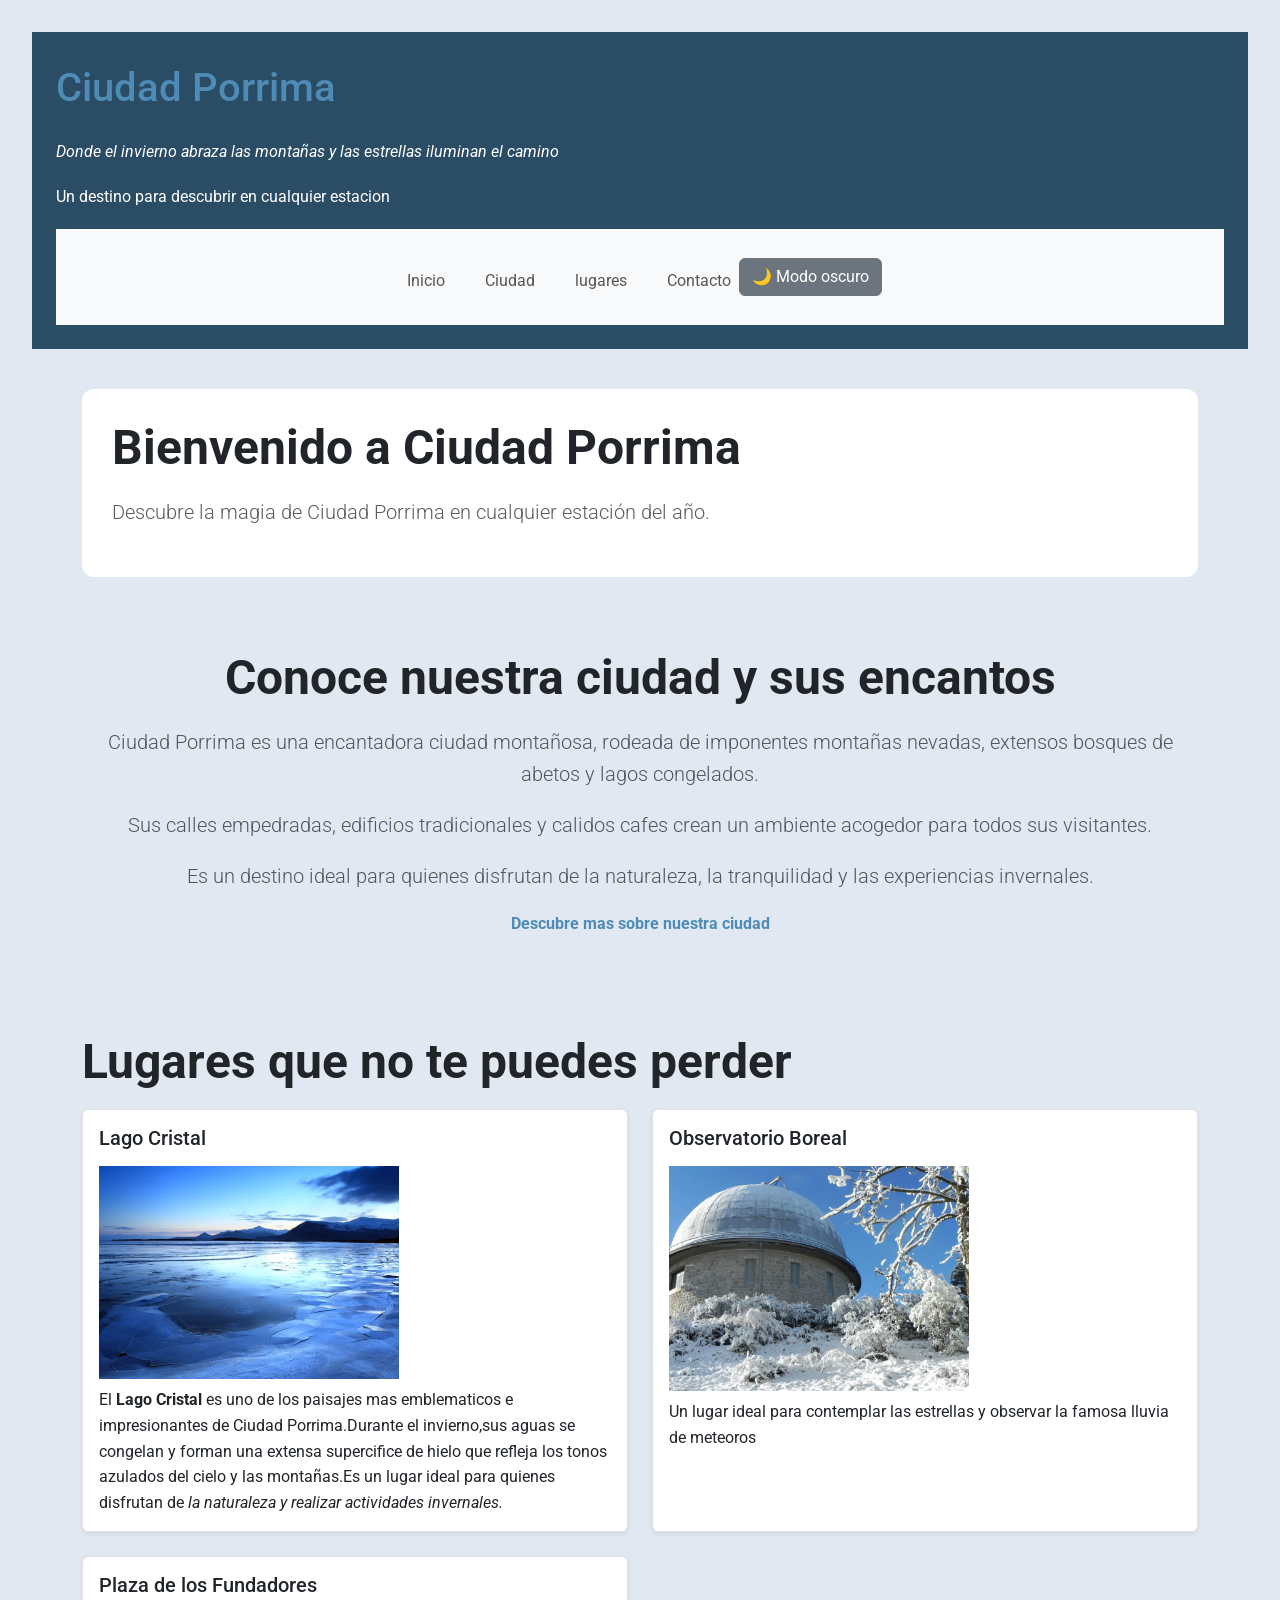
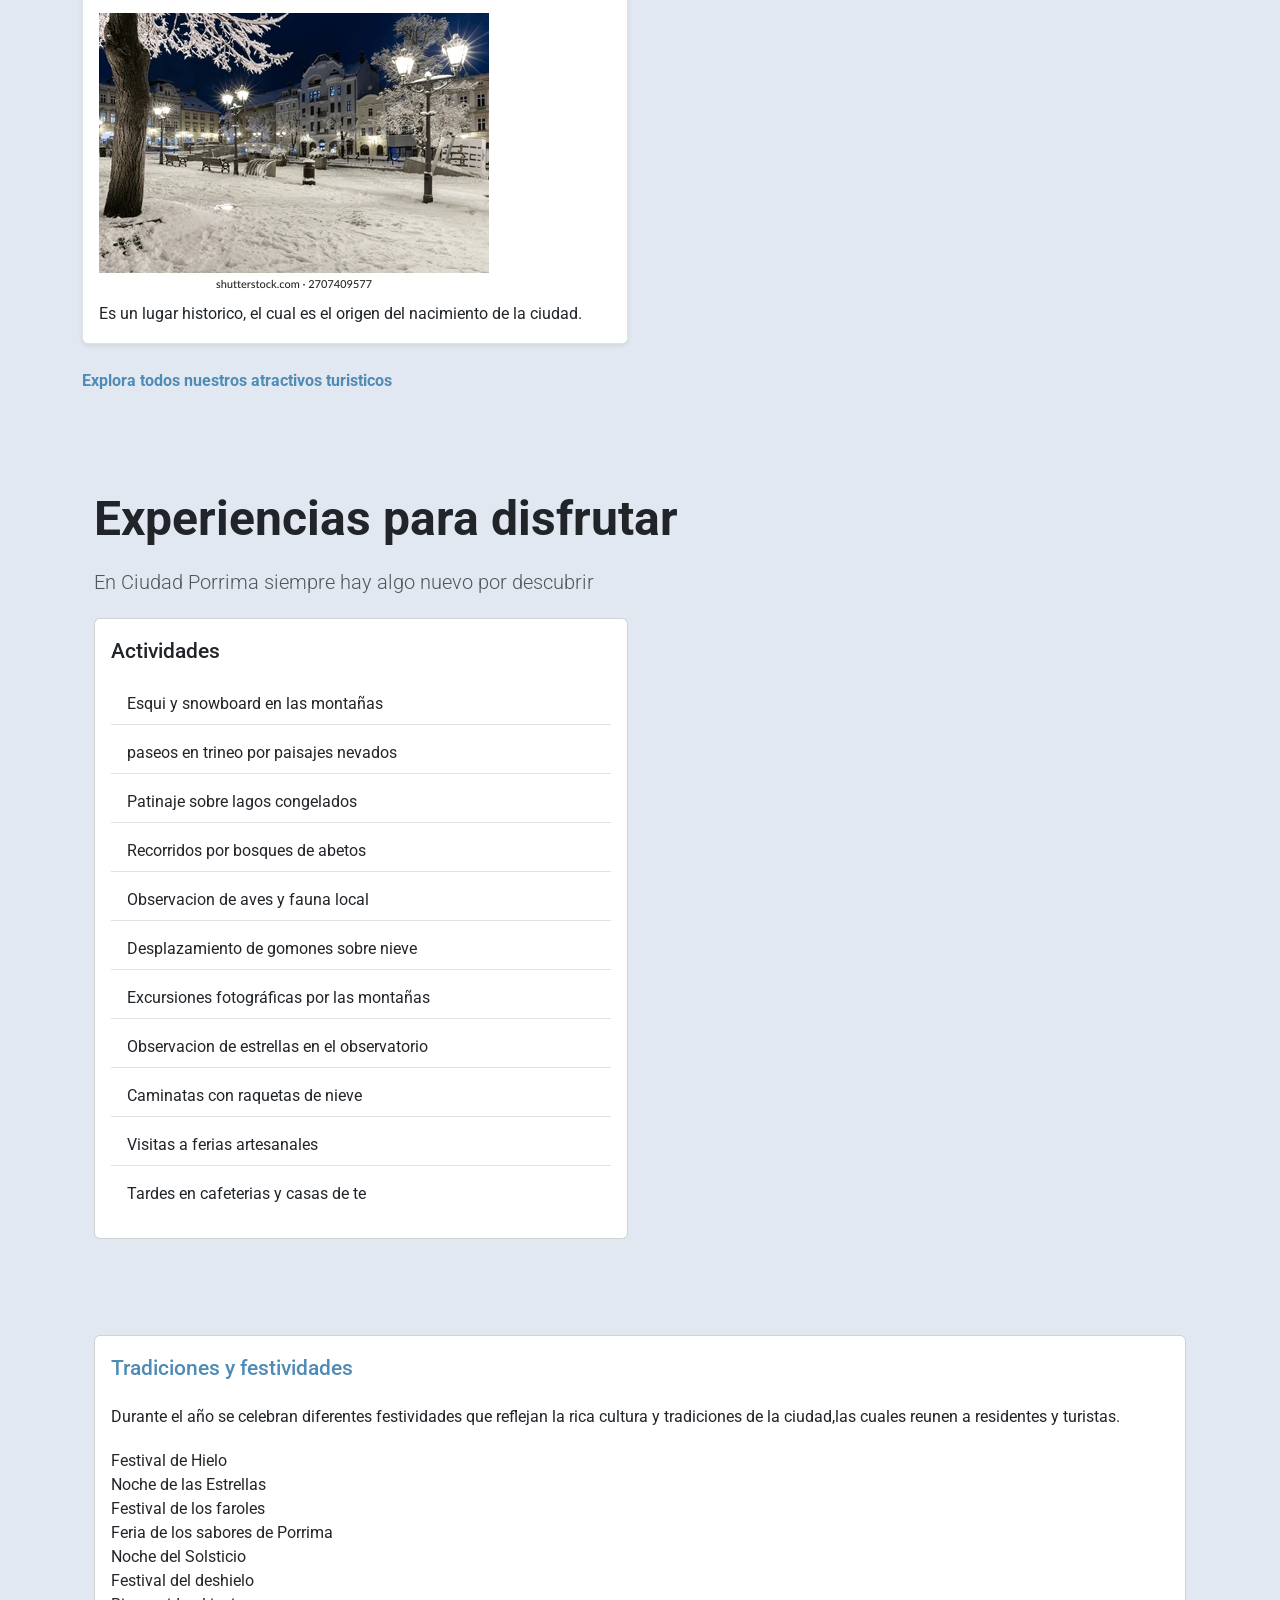
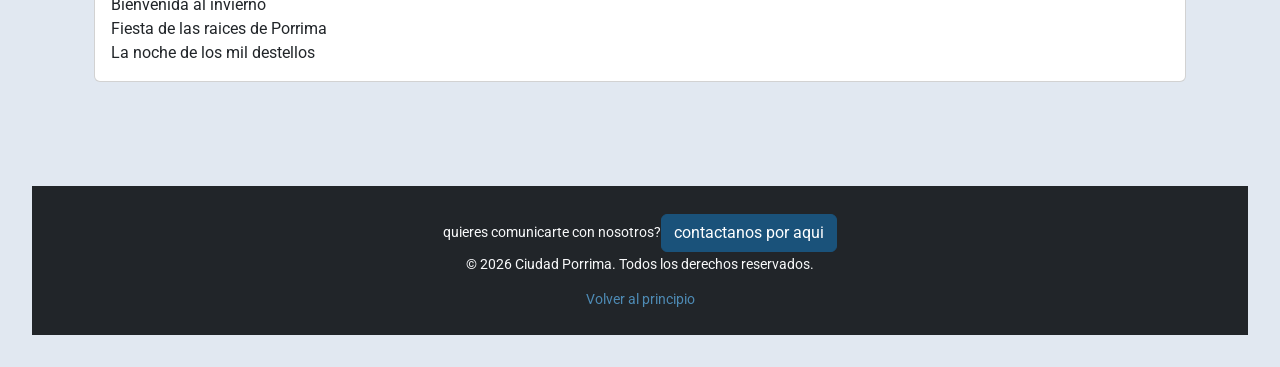
<file: index.html>
<!DOCTYPE html>
<html lang="es">
<head>
    <meta charset="UTF-8">
    <meta name="viewport" content="width=device-width, initial-scale=1.0">
    <title>Ciudad Porrima</title>

    <!--GOOGLE FONTS-->
<link rel="preconnect" href="https://fonts.googleapis.com">
<link rel="preconnect" href="https://fonts.gstatic.com" crossorigin>
<link href="https://fonts.googleapis.com/css2?family=Roboto:ital,wght@0,100..900;1,100..900&display=swap" rel="stylesheet">

<!-- Bootstrap CSS — antes del CSS propio -->
<link href="https://cdn.jsdelivr.net/npm/bootstrap@5.3.3/dist/css/bootstrap.min.css"
 rel="stylesheet">

<!--CSS PROPIO DEL SITIO-->
<link rel=stylesheet href=style.css>
</head>
<body>
<header id="inicio">
    <!--ENCABEZADO DEL SITIO-->
    <h1>Ciudad Porrima</h1>
    <p class="eslogan">
    <em>Donde el invierno abraza las montañas y las estrellas iluminan el camino</em></p>

    <p class="descripcion">Un destino para descubrir en cualquier estacion</p>

    <!--NAVEGACION(NAVBAR)-->
<nav class="navbar navbar-expand-lg navbar-personalizada">
    <div class="container">

        <!--BOTON HAMBURGUESA-->
        <button class="navbar-toggler" type="button" data-bs-toggle="collapse" data-bs-target="#menuNavegacion"
        aria-controls="menuNavegacion" aria-expanded="false" aria-label="Abrir manu">
        <span class="navbar-toggler-icon"></span>
        </button>

         <!-- Enlaces del menú -->
      <div class="collapse navbar-collapse justify-content-center" id="menuNavegacion">
        <ul class="navbar-nav align-items-center gap-2 gap-lg-4">
          <li class="nav-item">
                <a class="nav-link"  href="index.html">Inicio</a>
          </li>
          <li class="nav-item">
             <a class="nav-link" href="ciudad.html">Ciudad</a>
          </li>
            <li class="nav-item">
             <a class="nav-link" href="lugares.html">lugares</a>
            </li>
            <li class="nav-item">
                <a class="nav-link" href="contacto.html">Contacto</a>
            </li>
        </ul>
        <button id="btn-modo" class="btn btn-secondary">
            🌙 Modo oscuro
        </button>
      </div>
    </div>
</nav>
</header>

<!-- CONTENIDO PRINCIPAL -->
<main class="container">
    <!-- SECCION DE BIENVENIDA -->
<section id="inicio">
<h2 class="display-5 fw-bold text-dark">Bienvenido a Ciudad Porrima</h2>
<p class="lead text-muted">Descubre la magia de Ciudad Porrima en cualquier estación del año.</p>
</section>
<!--SECCION SOBRE LA CIUDAD-->
<section class="text-center my-5" >
    <h2 class="display-5 fw-bold text-dark">Conoce nuestra ciudad y sus encantos</h2>
<p class="lead text-muted"> Ciudad Porrima es una encantadora ciudad montañosa, rodeada de imponentes montañas nevadas, extensos bosques de abetos y lagos congelados. </p>
    
<p class="lead text-muted">Sus calles empedradas, edificios tradicionales y calidos cafes crean un ambiente acogedor para todos sus visitantes. </p>

<p class="lead text-muted">Es un destino ideal para quienes disfrutan de la naturaleza, la tranquilidad y las experiencias invernales. </p>

<a href="ciudad.html" class="enlace-ciudad" class="btn-btn-primary">Descubre mas sobre nuestra ciudad </a>
</section>
<!--SECCION SOBRE LUGARES TURISTICOS-->
<section id="Lugares" class="mb-5">
<h2 class="display-5 fw-bold text-dark">Lugares que no te puedes perder</h2>

<div class="row g-4">
    <!--TARJETA 1:LAGO CRISTAL-->
    <div class="col-12 col-md-6">
    <article class="card h-100 bg-white border border-1 border-secondary-subtitle round-3 shadow-sm">
            <div class="card-body">
             <h3 class="card-title h5">Lago Cristal</h3>
             <img src="img/lago.jpg" class="img-fluid round my-2 imagen-target" alt="Lago congelado" width="300">
             <p class="card-text">El <strong> Lago Cristal </strong> es uno de los paisajes mas emblematicos e impresionantes de Ciudad Porrima.Durante el invierno,sus aguas se congelan y forman una extensa supercifice de hielo que refleja los tonos azulados del cielo y las montañas.Es un lugar ideal para quienes disfrutan de <em>la naturaleza y realizar actividades invernales.</em> </p> 
            </div>
      </article>
    </div>
<!--OBSERVATORIO BOREAL-->
<div class="col-12 col-md-6">
<article class="card h-100 bg-white border border-1 border-secondary-subtitle round-3 shadow-sm">
   <div class="card-body">
    <h3 class="card-title h5">Observatorio Boreal</h3>
    <img src="img/observatorio.jpg" class="img-fluid round my-2 imagen-target" alt="Observatorio Boreal" width="300" >
    <p class="card-text">Un lugar ideal para contemplar las estrellas y observar la famosa lluvia de meteoros</p>
   </div>
</article>
</div>
<!--PLAZA DE LOS FUNDADORES-->
<div class="col-12 col-md-6">
<article class="card h-100 bg-white border border-1 border-secondary-subtitle round-3 shadow-sm">
    <div class="card-body">
    <h3 class="card-title h5">Plaza de los Fundadores</h3>
    <img src="img/plaza.jpg" class="img-fluid round my-2 imagen-target" alt="plaza de los fundadores">
    <p class="card-text">Es un lugar historico, el cual es el origen del nacimiento de la ciudad.</p>
</article>
</div>

<!--ENLACE PARA TODOS LOS LUGARES-->
<a href="lugares.html" class=" btn-btn-primary enlace-lugares">Explora todos nuestros atractivos turisticos</a>
</section>
<!--SECCION DE EXPERIENCIAS-->
<section id="Actividades" class="container mb-5">
    <h2 class="display-5 fw-bold text-dark">Experiencias para disfrutar</h2>

    <p class="lead text-muted">En Ciudad Porrima siempre hay algo nuevo por descubrir</p>

<!--CONTENEDOR DE TARJETAS-->
<div class="row g-4">
    <!--TARJETA DE ACTIVIDADES-->
    <div class="col-12 col-md-6">
        <div class="card h-100">
            <div class="card-body">
                <h3 class="card-title">Actividades</h3>
            <ul class="list-group list-group-flush">
                <li class="list-group-item">Esqui y snowboard en las montañas</li>
                <li class="list-group-item">paseos en trineo por paisajes nevados</li>
                <li class="list-group-item">Patinaje sobre lagos congelados</li>
                <li class="list-group-item">Recorridos por bosques de abetos</li>
                <li class="list-group-item">Observacion de aves y fauna local</li>
                <li class="list-group-item">Desplazamiento de gomones sobre nieve</li>
                <li class="list-group-item">Excursiones fotográficas por las montañas</li>
                <li class="list-group-item">Observacion de estrellas en el observatorio</li>
                <li class="list-group-item">Caminatas con raquetas de nieve</li>
                <li class="list-group-item">Visitas a ferias artesanales</li>
                <li class="list-group-item">Tardes en cafeterias y casas de te</li>
            </ul>
            </div>
        </div>
    </div>
</div>
</section>

<section id="tradiciones" class="container mb-5">
<!--TARJETAS DE TRADICIONES-->
<div class="col-12 colo-md-6">
    <div class="card h-100">
        <div class="card-body">
    <h3 class="card-titile">Tradiciones y festividades</h3>
<p class="card-text">Durante el año se celebran diferentes festividades que reflejan la rica cultura y tradiciones de la ciudad,las cuales reunen a residentes y turistas.</p>
<ol class="list-group list-group-numbered"> 
<li class="list-group item">Festival de Hielo</li>
<li class="list-group item">Noche de las Estrellas</li>
<li class="list-group item">Festival de los faroles</li>
<li class="list-group item">Feria de los sabores de Porrima</li>
<li class="list-group item">Noche del Solsticio</li>
<li class="list-group item">Festival del deshielo</li>
<li class="list-group item">Bienvenida al invierno</li>
<li class="list-group item">Fiesta de las raices de Porrima</li>
<li class="list-group item">La noche de los mil destellos</li>
</ol>
        </div>
    </div>
</div>
</section>
</main>

<footer class="footer bg-dark text-light text-center py-4">
        <p>quieres comunicarte con nosotros?<a href="contacto.html" class="enlace-contacto btn btn-primary">contactanos por aqui</a></p>
        <p>&copy; 2026 Ciudad Porrima. Todos los derechos reservados.</p>
        <a href="#inicio" class="enlace-inicio">Volver al principio</a>
 </footer>

<!--Bootstrap JS — antes del </body>-->
<script src="https://cdn.jsdelivr.net/npm/bootstrap@5.3.3/dist/js/bootstrap.bundle.min.js">
</script>

<!--JAVASCRIPT PROPIO-->
<script src="main.js"></script>
</body>
</html>
</file>
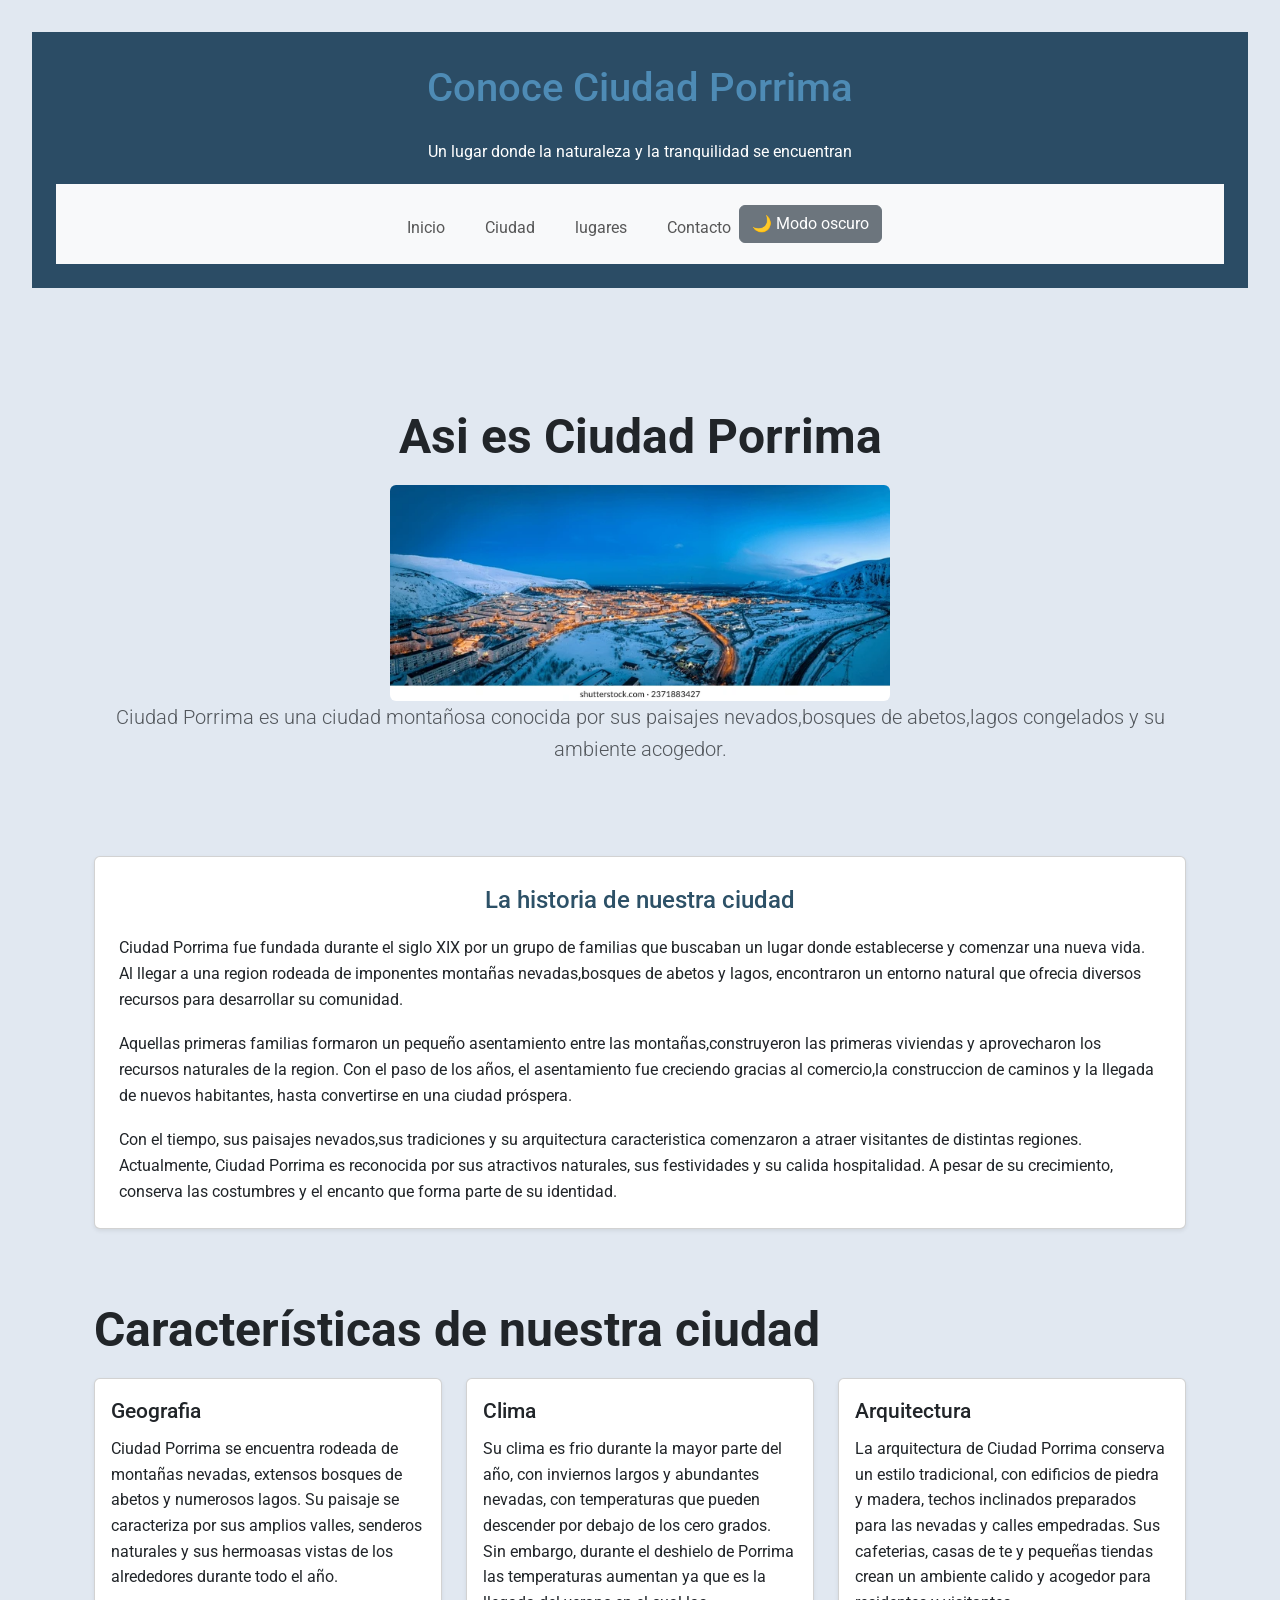
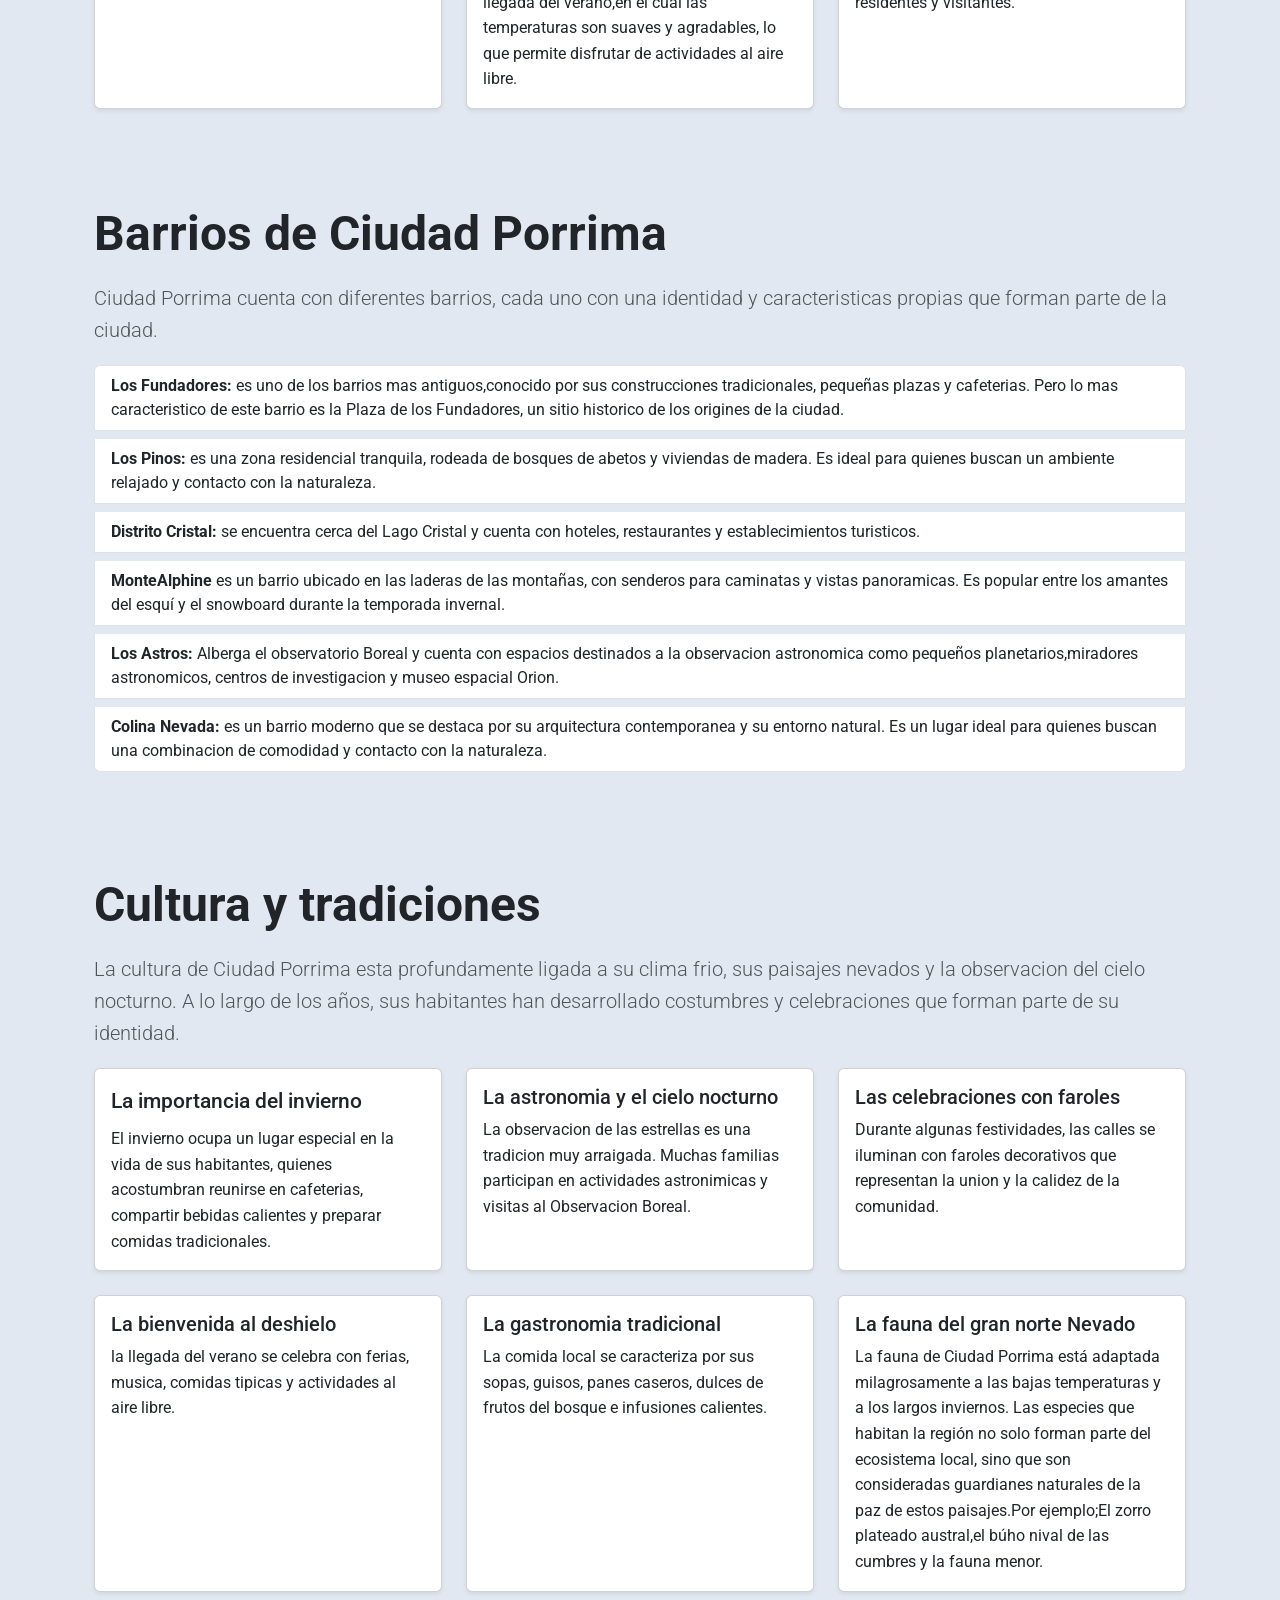
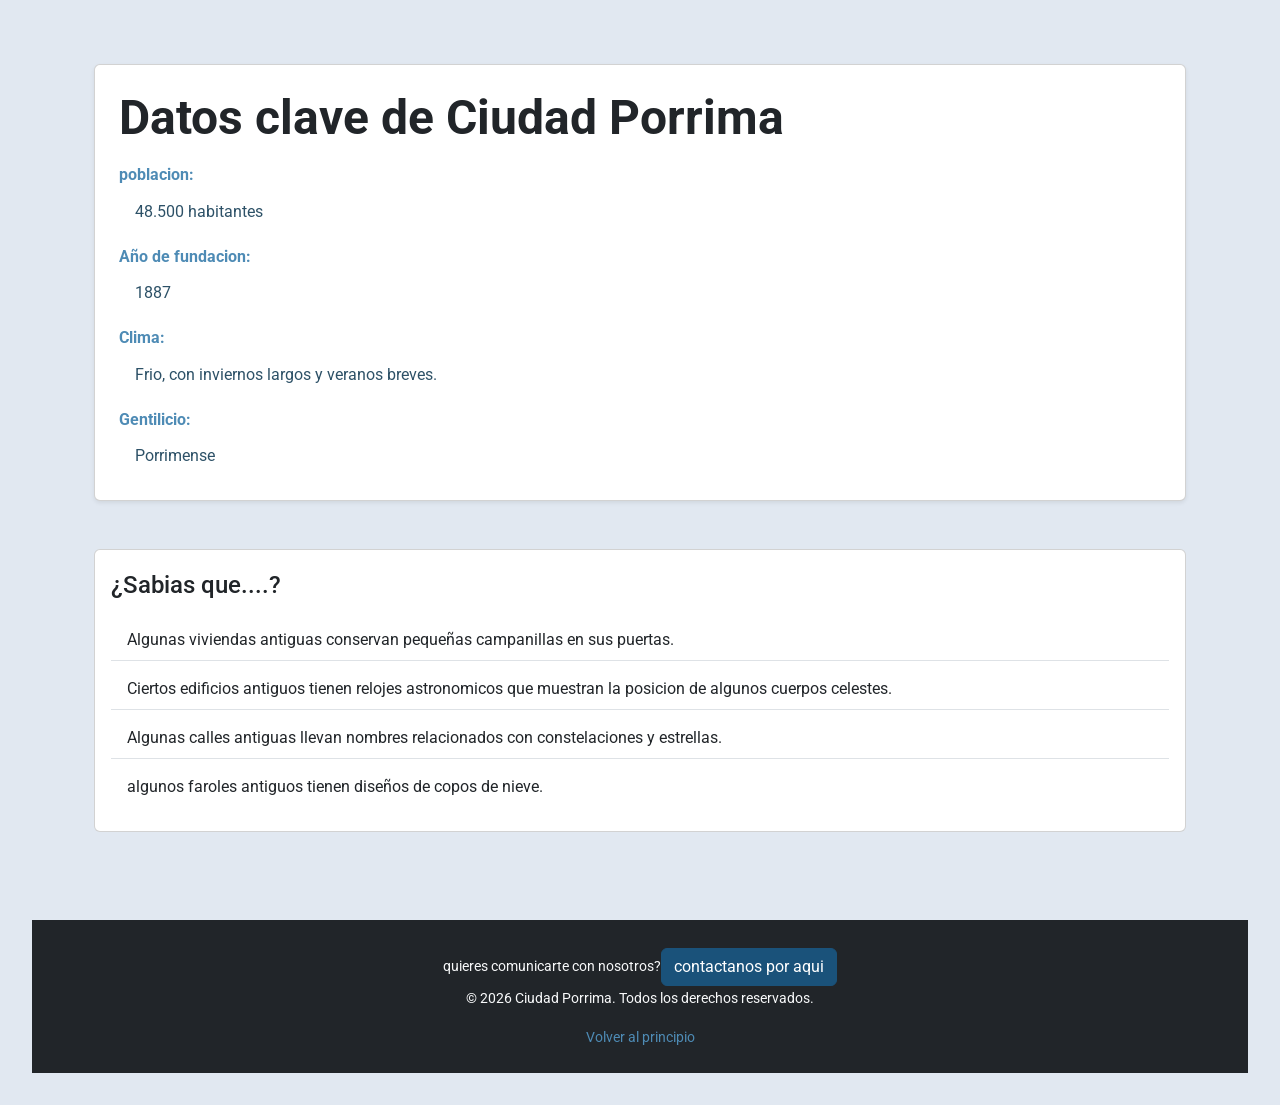
<file: ciudad.html>
<!DOCTYPE html>
<html lang="es">
<head>
    <meta charset="UTF-8">
    <meta name="viewport" content="width=device-width, initial-scale=1.0">
    <title>La Ciudad</title>
  <!--GOOGLE FONTS-->
<link rel="preconnect" href="https://fonts.googleapis.com">
<link rel="preconnect" href="https://fonts.gstatic.com" crossorigin>
<link href="https://fonts.googleapis.com/css2?family=Roboto:ital,wght@0,100..900;1,100..900&display=swap" rel="stylesheet">

    <!-- Bootstrap CSS — antes del CSS propio -->
<link href="https://cdn.jsdelivr.net/npm/bootstrap@5.3.3/dist/css/bootstrap.min.css"
 rel="stylesheet">

 <!--CSS PROPIO DEL SITIO-->
    <link rel=stylesheet href=style.css>
</head>
<body>

    <!--ENCABEZADO-->
    <header id="inicio" class="text-center py-4">
        <!--Titulo y eslogan-->
        <h1>Conoce Ciudad Porrima</h1>
        <p class="eslogan">Un lugar donde la naturaleza y la tranquilidad se encuentran</p>
        <!--NAVBAR - MENU DE NAVEGACION-->
        <nav class="navbar navbar-expand-lg bg-body-tertiary">
        <div class="container">

        <!--BOTON HAMBURGUESA-->
        <button class="navbar-toggler" type="button" data-bs-toggle="collapse" data-bs-target="#menuNavegacion"
        aria-controls="menuNavegacion" aria-expanded="false" aria-label="Abrir manu">
        <span class="navbar-toggler-icon"></span>
        </button>

         <!-- Enlaces del menú -->
      <div class="collapse navbar-collapse justify-content-center" id="menuNavegacion">
        <ul class="navbar-nav align-items-center gap-2 gap-lg-4">
            <li class="nav-item">
                <a class="nav-link"  href="index.html">Inicio</a>
            </li>
            <li class="nav-item">
             <a class="nav-link" href="ciudad.html">Ciudad</a>
            </li>
            <li class="nav-item">
             <a class="nav-link" href="lugares.html">lugares</a>
            </li>
            <li class="nav-item">
                <a class="nav-link" href="contacto.html">Contacto</a>
            </li>
        </ul>
         <button id="btn-modo" class="btn btn-secondary">
      🌙 Modo oscuro
</button>
      </div>
    </div>
    </nav>
    </header>  
    <!--CONTENIDO PRINCIPAL--> 
<main class="container p-4">
<!--PRESENTACION DE LA CIUDAD-->
    <section id="Presentacion" class="text-center my-5">
        <h2 class="display-5 fw-bold text-dark">Asi es Ciudad Porrima</h2>
     <img src="img/ciudad.jpg" alt="Ciudad Porrima" width="500" Class="imagen-ciudad img-fluid rounded">
     <p class="lead text-muted">Ciudad Porrima es una ciudad montañosa conocida por sus paisajes nevados,bosques de abetos,lagos congelados y su ambiente acogedor.</p>
</section>
<!--HISTORIA DE LA CIUDAD-->
 <section id="Historia" class="mb-5 card shadow-sm p-4">
            <h2 class="mb-3 text-center">La historia de nuestra ciudad</h2>
            <p>Ciudad Porrima fue fundada durante el siglo XIX por un grupo de familias que buscaban un lugar donde establecerse y comenzar una nueva vida. Al llegar a una region rodeada de imponentes montañas nevadas,bosques de abetos y lagos, encontraron un entorno natural que ofrecia diversos recursos para desarrollar su comunidad.</p>

            <p>Aquellas primeras familias formaron un pequeño asentamiento entre las montañas,construyeron las primeras viviendas y aprovecharon los recursos naturales de la region. Con el paso de los años, el asentamiento fue creciendo gracias al comercio,la construccion de caminos y la llegada de nuevos habitantes, hasta convertirse en una ciudad próspera.</p>

            <p class="mb-0">Con el tiempo, sus paisajes nevados,sus tradiciones y su arquitectura caracteristica comenzaron a atraer visitantes de distintas regiones. Actualmente, Ciudad Porrima es reconocida por sus atractivos naturales, sus festividades y su calida hospitalidad. A pesar de su crecimiento, conserva las costumbres y el encanto que forma parte de su identidad.</p>
</section>
<!--CARACTERISTICAS DE LA CIUDAD-->
<section id="Caracteristicas" class="mb-5">
    <h2 class="display-5 fw-bold text-dark">Características de nuestra ciudad</h2>
 <div class="row g-4">
     <div class="col-12 col-md-4">
            <article class="card h-100 shadow-sm">
             <div class="card-body">
                    <h3 class="card-title">Geografia</h3>
                    <p class="card-text">Ciudad Porrima se encuentra rodeada de montañas nevadas, extensos bosques de abetos y numerosos lagos. Su paisaje se caracteriza por sus amplios valles, senderos naturales y sus hermoasas vistas de los alrededores durante todo el año.</p>
             </div>
         </article>
        </div>

     <div class="col-12 col-md-4">
         <article class="card h-100 shadow-sm">
             <div class="card-body">
                 <h3 class="card-title">Clima</h3>
                 <p class="card-text">Su clima es frio durante la mayor parte del año, con inviernos largos y abundantes nevadas, con temperaturas que pueden descender por debajo de los cero grados. Sin embargo, durante el deshielo de Porrima las temperaturas aumentan ya que es la llegada del verano,en el cual las temperaturas son suaves y agradables, lo que permite disfrutar de actividades al aire libre.</p>
                </div>
         </article>
     </div>

     <div class="col-12 col-md-4">
         <article class="card h-100 shadow-sm">
             <div class="card-body"> 
                    <h3 class="card-title">Arquitectura</h3>
                    <p class="card-text">La arquitectura de Ciudad Porrima conserva un estilo tradicional, con edificios de piedra y madera, techos inclinados preparados para las nevadas y calles empedradas. Sus cafeterias, casas de te y pequeñas tiendas crean un ambiente calido y acogedor para residentes y visitantes.</p>
             </div>
         </article>
     </div>
</div>
</section>

<!--BARRIOS DE CIUDAD PORRIMA-->
<section id="Barrios" class="mb-5">
    <h2 class="display-5 fw-bold text-dark">Barrios de Ciudad Porrima</h2>
    <p class="lead text-muted">Ciudad Porrima cuenta con diferentes barrios, cada uno con una identidad y caracteristicas propias que forman parte de la ciudad.</p>

    <ul class="list-group">
        <li class="list-group-item">
            <strong>Los Fundadores:</strong> es uno de los barrios mas antiguos,conocido por sus construcciones tradicionales, pequeñas plazas y cafeterias. Pero lo mas caracteristico de este barrio es la Plaza de los Fundadores, un sitio historico de los origines de la ciudad.
        </li>

        <li class="list-group-item">
            <strong>Los Pinos:</strong> es una zona residencial tranquila, rodeada de bosques de abetos y viviendas de madera. Es ideal para quienes buscan un ambiente relajado y contacto con la naturaleza.
        </li>

        <li class="list-group-item">
            <strong>Distrito Cristal:</strong> se encuentra cerca del Lago Cristal y cuenta con hoteles, restaurantes y establecimientos turisticos.
        </li>

        <li class="list-group-item">
            <strong>MonteAlphine</strong> es un barrio ubicado en las laderas de las montañas, con senderos para caminatas y vistas panoramicas. Es popular entre los amantes del esquí y el snowboard durante la temporada invernal.
        </li>

        <li class="list-group-item">
            <strong>Los Astros:</strong> Alberga el observatorio Boreal y cuenta con espacios destinados a la observacion astronomica como pequeños planetarios,miradores astronomicos, centros de investigacion  y museo espacial Orion.
        </li>

        <li class="list-group-item">
            <strong>Colina Nevada:</strong> es un barrio moderno que se destaca por su arquitectura contemporanea y su entorno natural. Es un lugar ideal para quienes buscan una combinacion de comodidad y contacto con la naturaleza.
        </li>
    </ul>
</section>
<!--CULTURA Y TRADICIONES-->
<section id="cultura" class="mb-5">
    <h2  class="display-5 fw-bold text-dark">Cultura y tradiciones</h2>

    <p class="lead text-muted">La cultura de Ciudad Porrima esta profundamente ligada a su clima frio, sus paisajes nevados y la observacion del cielo nocturno. A lo largo de los años, sus habitantes han desarrollado costumbres y celebraciones que forman parte de su identidad.</p>

    <div class="row g-4">
            <div class="col-12 col-md-6 col-lg-4">
                <article class="card h-100 shadow-sm">
                    <div class="card-body">
                        <h3 class="card-title">La importancia del invierno</h3>
                        <p class="card-text"> El invierno ocupa un lugar especial en la vida de sus habitantes, quienes acostumbran reunirse en cafeterias, compartir bebidas calientes y preparar comidas tradicionales. </p>
                    </div>
                </article>
            </div>

            <div class="col-12 col-md-6 col-lg-4">
                 <article class="card h-100 shadow-sm">
                        <div class="card-body"> 
                         <h3 class="card-title h5">La astronomia y el cielo nocturno</h3>
                         <p class="card-text">La observacion de las estrellas es una tradicion muy arraigada. Muchas familias participan en actividades astronimicas y visitas al Observacion Boreal.</p>
                        </div>
                    </article>
            </div>

        <div class="col-12 col-md-6 col-lg-4">
            <article class="card h-100 shadow-sm">
                <div class="card-body"> 
                     <h3 class="card-title h5">Las celebraciones con faroles</h3>
                     <p class="card-text">Durante algunas festividades, las calles se iluminan con faroles decorativos que representan la union y la calidez de la comunidad.</p>
                </div>
            </article>
        </div>

    <div class="col-12 col-md-6 col-lg-4">
     <article class="card h-100 shadow-sm">
            <div class="card-body">  
                <h3 class="card-title h5">La bienvenida al deshielo</h3>
                <p class="card-text">la llegada del verano se celebra con ferias, musica, comidas tipicas y actividades al aire libre.</p>
         </div>
     </article>
    </div>

    <div class="col-12 col-md-6 col-lg-4">
     <article class="card h-100 shadow-sm">
         <div class="card-body"> 
                <h3 class="card-title h5">La gastronomia tradicional</h3>
                <p class="card-text">La comida local se caracteriza por sus sopas, guisos, panes caseros, dulces de frutos del bosque e infusiones calientes.</p>
         </div>
     </article>
    </div>

    <div class="col-12 col-mb-6 col-lg-4">
     <article class="card h-100 shadow-sm">
         <div class="card-body"> 
                <h3 class="card-title h5">La fauna del gran norte Nevado</h3>
                <p class="card-text">La fauna de Ciudad Porrima está adaptada milagrosamente a las bajas temperaturas y a los largos inviernos. Las especies que habitan la región no solo forman parte del ecosistema local, sino que son consideradas guardianes naturales de la paz de estos paisajes.Por ejemplo;El zorro plateado austral,el búho nival de las cumbres y la fauna menor.</p>
         </div>
     </article>
    </div>
 </div>
</section>

<!--DATOS CLAVE-->
<section id="datos clave" class="mb-5 card p-4 shadow-sm">
    <h2 class="display-5 fw-bold text-dark mb-3">Datos clave de Ciudad Porrima</h2>
    <dl class="row mb-0">
        <dt class="col-sm-4">poblacion:</dt>
        <dd class="col-sm-8 ">48.500 habitantes</dd>

        <dt class="col-sm-4">Año de fundacion:</dt>
        <dd class="col-sm-8">1887</dd>

        <dt class="col-sm-4">Clima:</dt>
        <dd class="col-sm-8">Frio, con inviernos largos y veranos breves.</dd>

        <dt class="col-sm-4">Gentilicio:</dt>
        <dd class="col-sm-8">Porrimense</dd>
    </dl>
</section>

<!--DATOS CURIOSOS-->
<aside id="datos curiosos" class="card mb-5">
  <div class="card-body">
        <h2 class="card-title mb-3">¿Sabias que....?</h2>

        <ul class="list-group list-group-flush">
            <li class="list-group-item">
                Algunas viviendas antiguas conservan pequeñas campanillas en sus puertas.
            </li>

            <li class="list-group-item">
                 Ciertos edificios antiguos tienen relojes astronomicos que muestran la posicion de algunos cuerpos celestes.
            </li>

            <li class="list-group-item">
                  Algunas calles antiguas llevan nombres relacionados con constelaciones y estrellas.
            </li>

            <li class="list-group-item">
                 algunos faroles antiguos tienen diseños de copos de nieve.
            </li>
     </ul>
  </div>
</aside>
 </main>

 <!--FOOTER - PIE DE PAGINA-->
  <footer class="footer bg-dark text-light text-center py-4">
        <p>quieres comunicarte con nosotros?<a href="contacto.html" class="enlace-contacto btn btn-primary">contactanos por aqui</a></p>
        <p class="mb-2">&copy; 2026 Ciudad Porrima. Todos los derechos reservados.</p>
        <a href="#inicio" class="enlace-inicio">Volver al principio</a>
    </footer>

    <!-- Bootstrap JS — antes del </body> -->
<script src="https://cdn.jsdelivr.net/npm/bootstrap@5.3.3/dist/js/bootstrap.bundle.min.js">
</script>

<!--JAVASCRIPT PROPIO-->
<script src="main.js"></script>
</body>
</html>
</file>
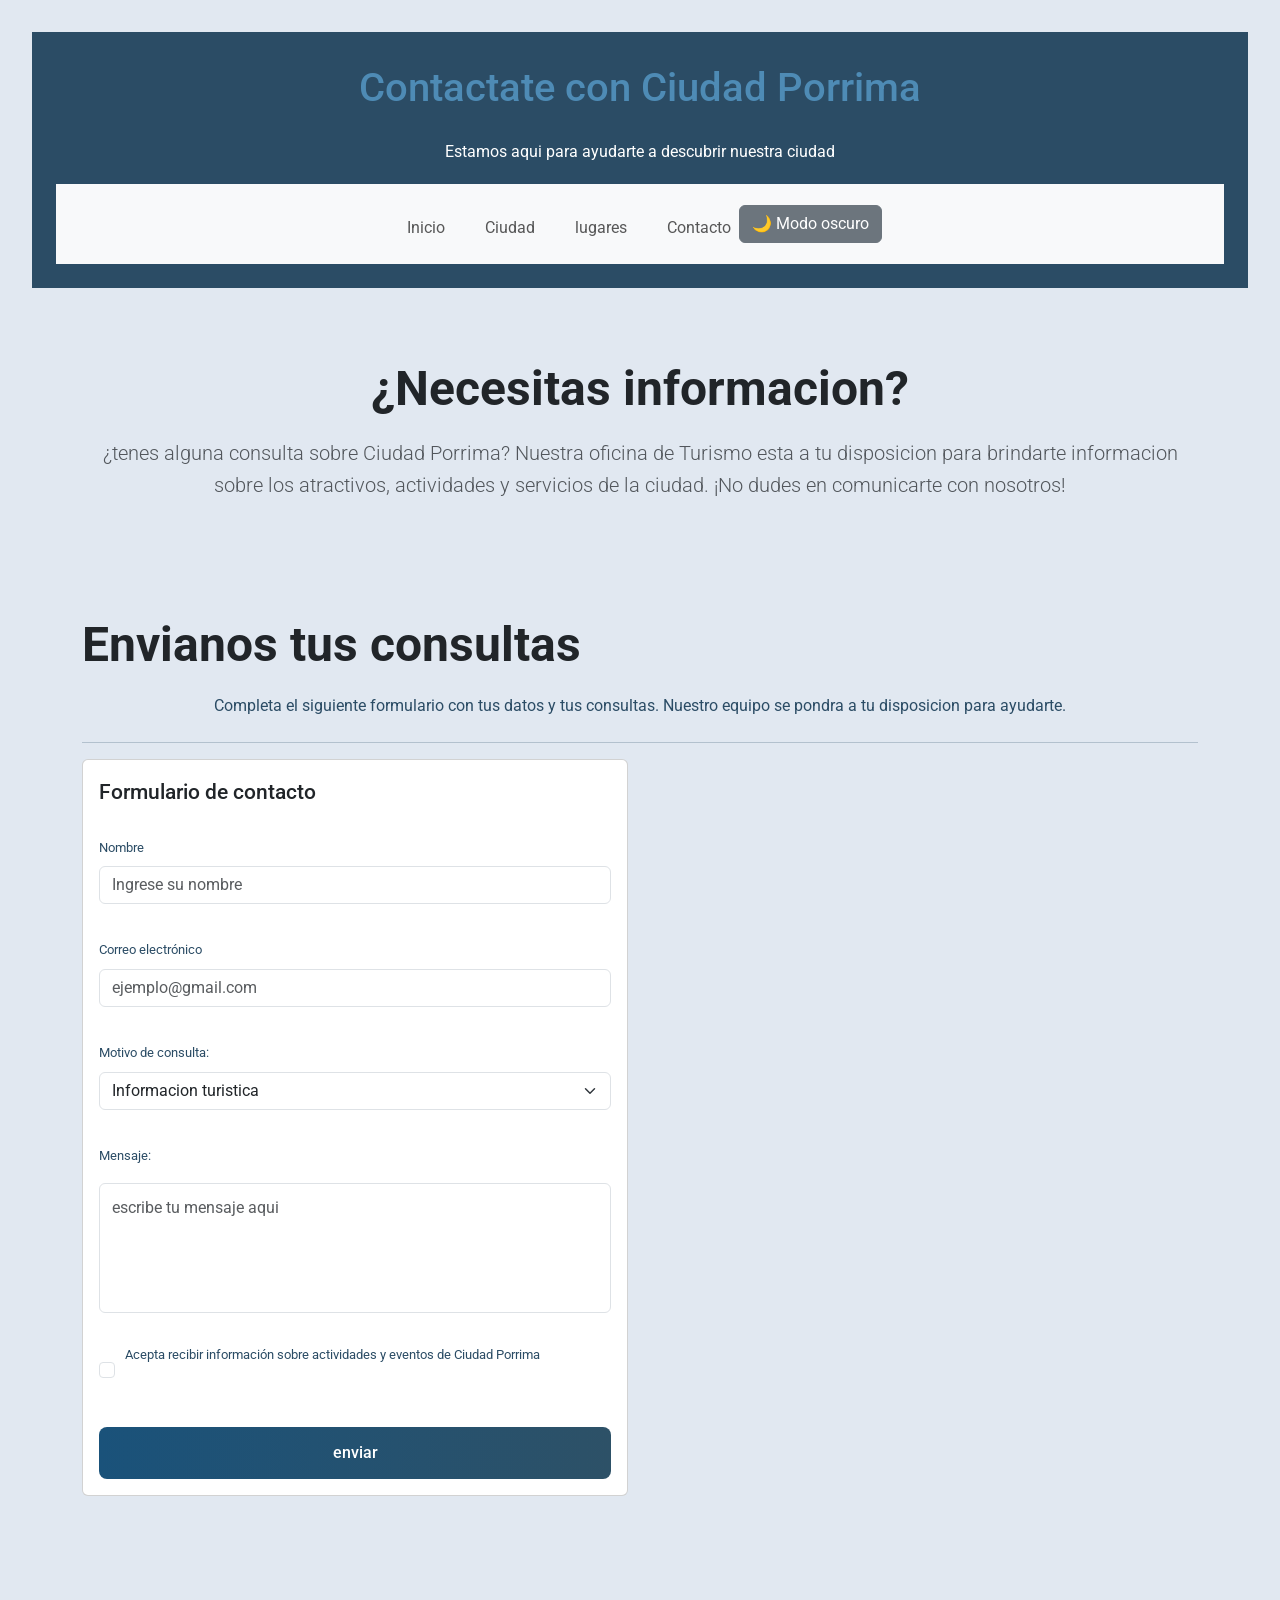
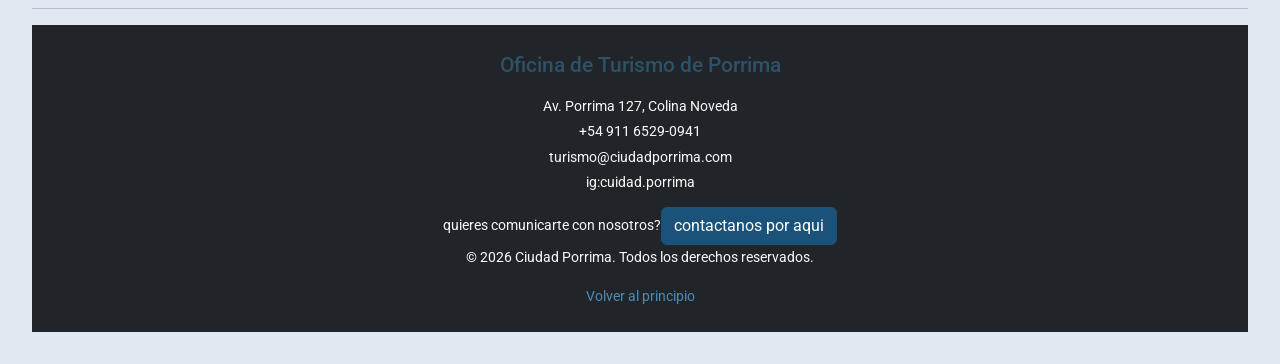
<file: contacto.html>
<!DOCTYPE html>
<html lang="es">
<head>
    <meta charset="UTF-8">
    <meta name="viewport" content="width=device-width, initial-scale=1.0">
    <title>Contacto | Ciudad Porrima</title>
    <!--GOOGLE FONTS-->
<link rel="preconnect" href="https://fonts.googleapis.com">
<link rel="preconnect" href="https://fonts.gstatic.com" crossorigin>
<link href="https://fonts.googleapis.com/css2?family=Roboto:ital,wght@0,100..900;1,100..900&display=swap" rel="stylesheet">

<!-- Bootstrap CSS — antes del CSS propio -->
<link href="https://cdn.jsdelivr.net/npm/bootstrap@5.3.3/dist/css/bootstrap.min.css"
 rel="stylesheet">

 <!--CSS PROPIO DEL SITIO-->
    <link rel=stylesheet href=style.css>
</head>
<body>
    <!--ENCABEZADO-->
    <header id="inicio" class="text-center py-4">
        <!--Titulo y eslogan-->
        <h1>Contactate con Ciudad Porrima</h1>
        <p class="eslogan">Estamos aqui para ayudarte a descubrir nuestra ciudad</p>
 
        <!--NAVBAR - MENU DE NAVEGACION-->
        <nav class="navbar navbar-expand-lg bg-body-tertiary">
            <div class="container">

            <!--BOTON HAMBURGUESA-->
            <button class="navbar-toggler ms-auto" type="button" data-bs-toggle="collapse" data-bs-target="#menuNavegacion"
            aria-controls="menuNavegacion" aria-expanded="false" aria-label="Abrir menu">
                <span class="navbar-toggler-icon"></span>
            </button>

            <!-- Enlaces del menú -->
            <div class="collapse navbar-collapse justify-content-center" id="menuNavegacion">
                <ul class="navbar-nav align-items-center gap-2 gap-lg-4">
                    <li class="nav-item">
                         <a class="nav-link"  href="index.html">Inicio</a>
                    </li>
                    <li class="nav-item">
                     <a class="nav-link" href="ciudad.html">Ciudad</a>
                    </li>
                    <li class="nav-item">
                         <a class="nav-link" href="lugares.html">lugares</a>
                    </li>
                    <li class="nav-item">
                        <a class="nav-link" href="contacto.html">Contacto</a>
                    </li>
                </ul>
                 <button id="btn-modo" class="btn btn-secondary">
      🌙 Modo oscuro
</button>
            </div>
            </div>
        </nav>
    </header>
   
<!--CONTENIDO PRINCIPAL-->
    <main class="container py-4"> 
        <!--INTRODUCCION-->
        <section id="introduccion" class="mb-5 text-center">
            <h2 class="display-5 fw-bold text-dark">¿Necesitas informacion?</h2>
            <p class="lead text-muted">¿tenes alguna consulta sobre Ciudad Porrima? Nuestra oficina de Turismo esta a tu disposicion para brindarte informacion sobre los atractivos, actividades y servicios de la ciudad.
            ¡No dudes en comunicarte con nosotros! </p>
        </section>

        <section id="formulario-contacto" class="mb-5">
            <h2 class="display-5 fw-bold text-dark">Envianos tus consultas</h2>
            <p class="text-center mb-4" class="lead text-muted">Completa el siguiente formulario con tus datos y tus consultas. Nuestro equipo se pondra a tu disposicion para ayudarte.</p>
<hr>
<!--CONTENEDOR DEL FORMULARIO-->
<div class="row" justify-content-center>
    <div class="col-12 col-md-8 col-lg-6">
        <!--TARJETA-->
        <div class="card">
          <div class="card-body">
            <h3 class="card-title mb-4">Formulario de contacto</h3>

        <form class="contact-form">
            <!--NOMBRE-->
            <div class="mb-3">
                <label for="Nombre" class="form-label">Nombre</label>
                <input type="text" class="form-control" placeholder="Ingrese su nombre" required>
            </div>
<!--CORREO-->
<div class="mb-3">
       <label for="correo" class="form-label">Correo electrónico</label>
                <input type="email" id="corre" name="correo" class="form-control" placeholder="ejemplo@gmail.com" required>
            </div>
<!--MOTIVO DE CONSULTA-->
<div class="mb-3">
             <label for="Motivo-consulta" class="form-label">Motivo de consulta:</label>
                <select id="Motivo-consulta" name="Motivo-consulta" class="form-select">
                    <option>Informacion turistica</option>
                    <option>Lugares de interes</option>
                    <option>Actividades</option>
                    <option>Eventos</option>
                    <option>Otros</option>
                </select>
            </div>
<!--MENSAJE-->
        <div class="mb-3">
                <label for="Mensaje" class="form-label">Mensaje:</label>
                <textarea id="Mensaje" name="Mensaje" class="form-control" rows="4" placeholder="escribe tu mensaje aqui"></textarea>
            </div>
<!--TERMINOS Y CONDICIONES-->
        <div class="mb-3 form-check">
             <input type="checkbox" class="form-check-input" id="suscripcion" name="suscripcion">
            <label class="form-check-label" for="suscripcion">
            Acepta recibir información sobre actividades y eventos de Ciudad Porrima
            </label>
        </div>

<!--BOTON-->
            <button type="submit" class="submit-btn btn btn-primary">enviar</button>
        </form>  
     </div> 
        </div>
    </div>
</div>
        </section>
    </main>
    
<hr>
     <footer class="footer bg-dark text-light text-center py-4">
         <h2 class="mb-3">Oficina de Turismo de Porrima</h2>
            <p class="mb-2">Av. Porrima 127, Colina Noveda</p>
            <p class="mb-2">
            <a href="tel:+54 911 6529-0941" class="text-light">+54 911 6529-0941</a>
            </p>
            <p class="mb-2">
            <a href="mailto:turismo@ciudadporrima.com" class="text-light">turismo@ciudadporrima.com</a>
            </p>
            <p class="mb-3">
           ig:<a href="http://www.instagram.com/ciudad.porrima/" target="_blank" rel="noopener noreferrer" class="text-light">cuidad.porrima</a>
            </p>
            <p>quieres comunicarte con nosotros?<a href="contacto.html" class="enlace-contacto btn btn-primary">contactanos por aqui</a></p>
            <p class="mb-2">&copy; 2026 Ciudad Porrima. Todos los derechos reservados.</p>
             <a href="#inicio" class="enlace-inicio">Volver al principio</a>
    </footer>

<!--Bootstrap JS — antes del </body>-->
<script src="https://cdn.jsdelivr.net/npm/bootstrap@5.3.3/dist/js/bootstrap.bundle.min.js">
</script>   

<!--JAVASCRIPT PROPIO-->
<script src="main.js"></script>
</body>
</html>
</file>
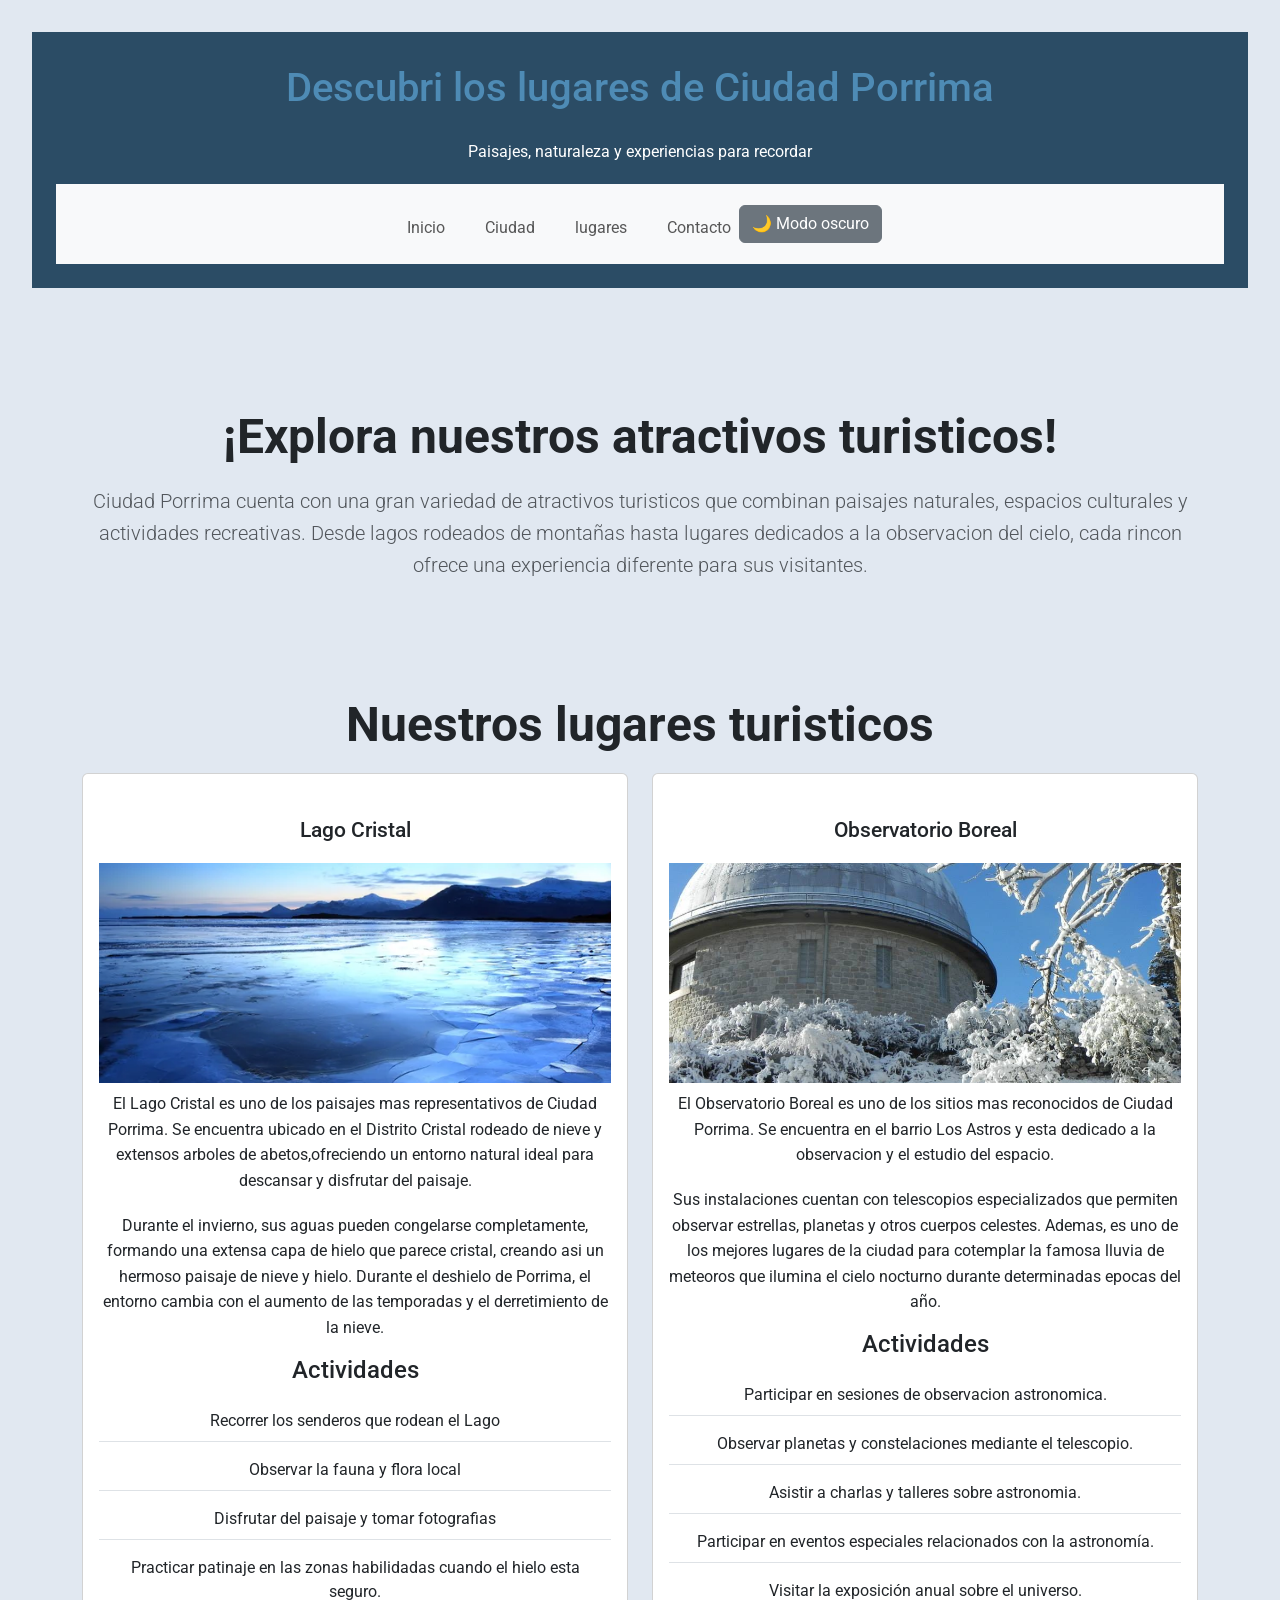
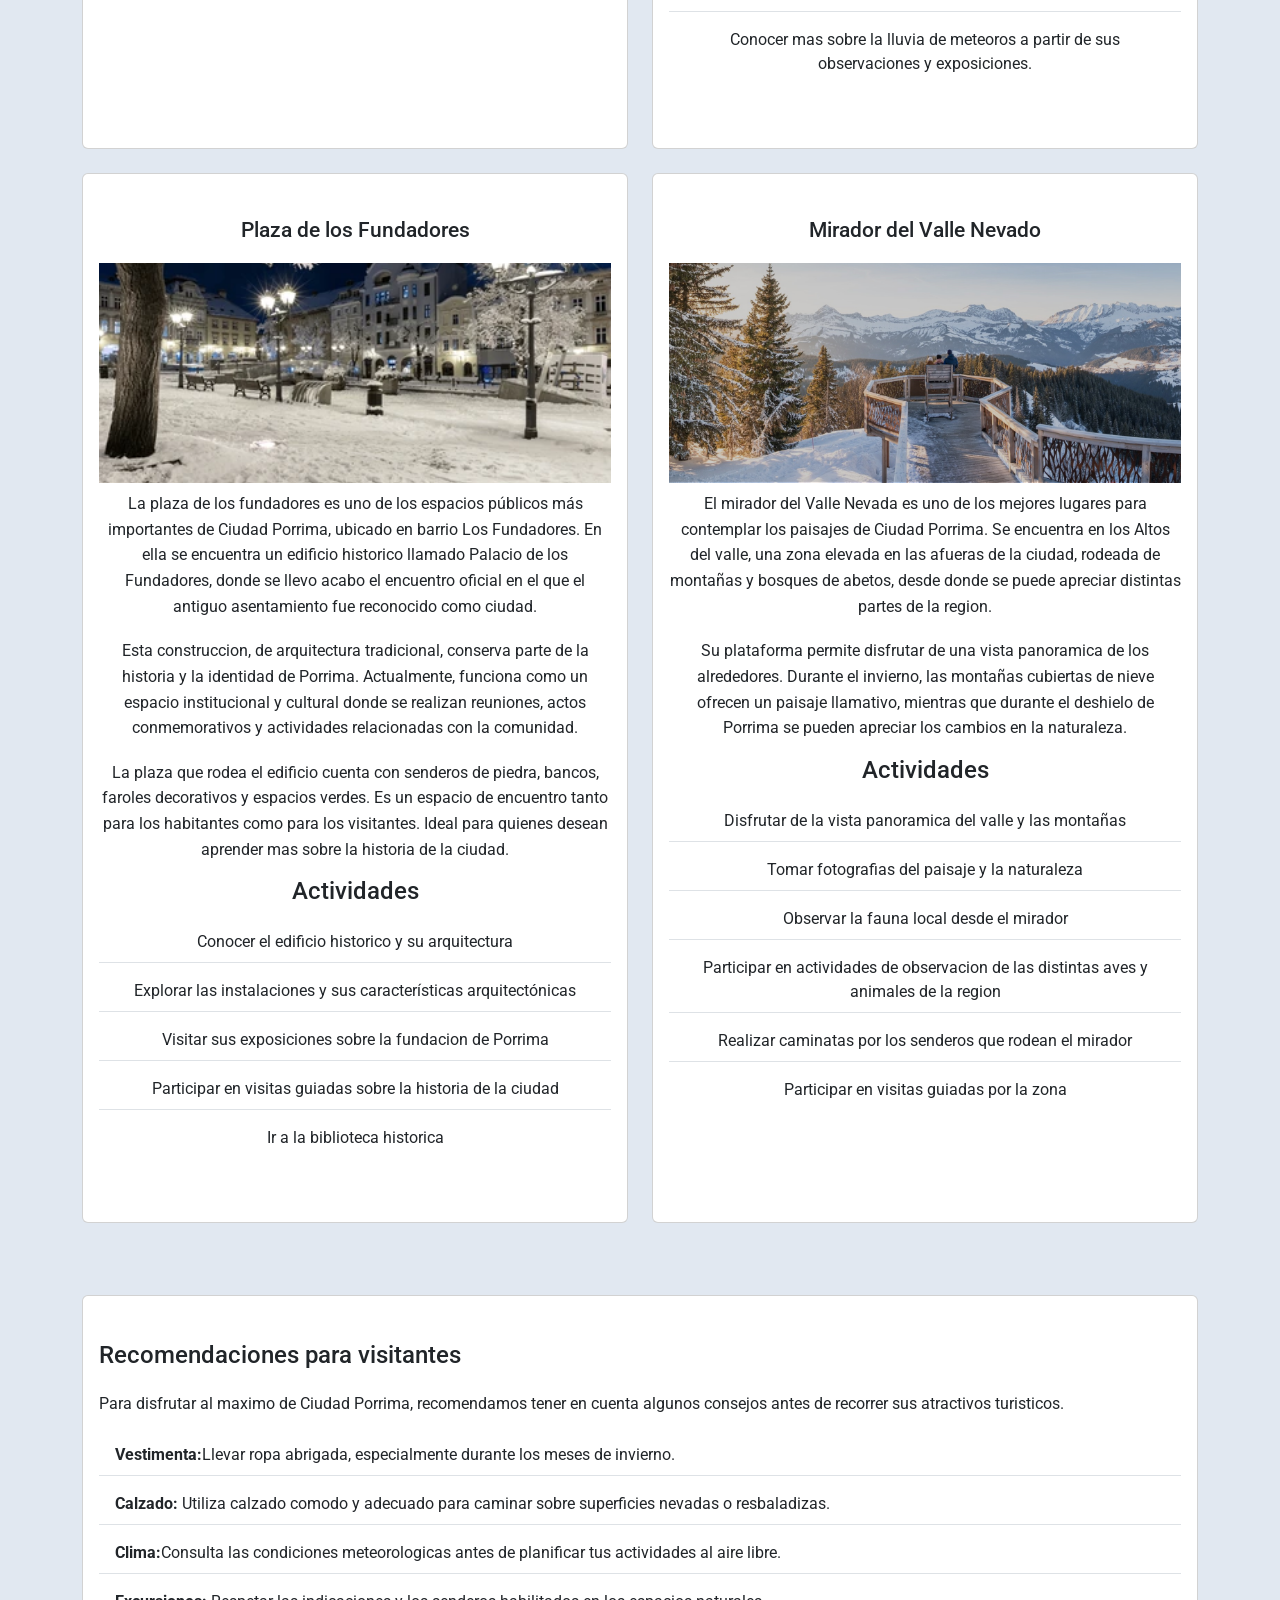
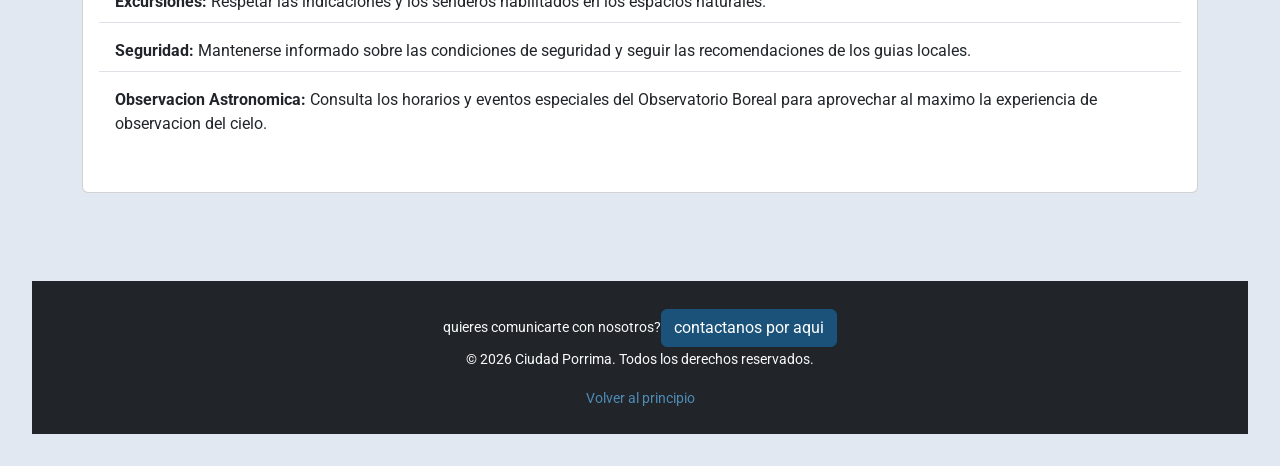
<file: lugares.html>
<!DOCTYPE html>
<html lang="es">
<head>
    <meta charset="UTF-8">
    <meta name="viewport" content="width=device-width, initial-scale=1.0">
    <title>Lugares de interes</title>
    <!--GOOGLE FONTS-->
<link rel="preconnect" href="https://fonts.googleapis.com">
<link rel="preconnect" href="https://fonts.gstatic.com" crossorigin>
<link href="https://fonts.googleapis.com/css2?family=Roboto:ital,wght@0,100..900;1,100..900&display=swap" rel="stylesheet">

<!-- Bootstrap CSS — antes del CSS propio -->
<link href="https://cdn.jsdelivr.net/npm/bootstrap@5.3.3/dist/css/bootstrap.min.css"
 rel="stylesheet">

 <!--CSS PROPIO DEL SITIO-->
  <link rel=stylesheet href=style.css>  
</head>
<body>
    <!--ENCABEZADO-->
    <header id="inicio" class="text-center py-4">
        <!--Titulo y eslogan-->
        <h1>Descubri los lugares de Ciudad Porrima</h1>
        <p class="eslogan">Paisajes, naturaleza y experiencias para recordar</p>

        <!--NAVBAR - MENU DE NAVEGACION-->
        <nav class="navbar navbar-expand-lg bg-body-tertiary">
            <div class="container">

            <!--BOTON HAMBURGUESA-->
            <button class="navbar-toggler ms-auto" type="button" data-bs-toggle="collapse" data-bs-target="#menuNavegacion"
            aria-controls="menuNavegacion" aria-expanded="false" aria-label="Abrir menu">
                <span class="navbar-toggler-icon"></span>
            </button>

            <!-- Enlaces del menú -->
            <div class="collapse navbar-collapse justify-content-center" id="menuNavegacion">
                <ul class="navbar-nav align-items-center gap-2 gap-lg-4">
                    <li class="nav-item">
                         <a class="nav-link"  href="index.html">Inicio</a>
                    </li>
                    <li class="nav-item">
                     <a class="nav-link" href="ciudad.html">Ciudad</a>
                    </li>
                    <li class="nav-item">
                         <a class="nav-link" href="lugares.html">lugares</a>
                    </li>
                    <li class="nav-item">
                        <a class="nav-link" href="contacto.html">Contacto</a>
                    </li>
             </ul>
              <button id="btn-modo" class="btn btn-secondary">
      🌙 Modo oscuro
</button>
        </div>
     </div>
    </nav>
    </header>
    
 <!--CONTENIDO PRINCIPAL-->  
    <main class="container py-4">
        <!--INTRODUCCION A LOS ATRACTIVOS TURISTICOS-->
        <section id="introduccion" class="text-center my-5">
            <h2 class="display-5 fw-bold text-dark">¡Explora nuestros atractivos turisticos!</h2>
            <p class="lead text-muted">Ciudad Porrima cuenta con una gran variedad de atractivos turisticos que combinan paisajes naturales, espacios culturales y actividades recreativas. Desde lagos rodeados de montañas hasta lugares dedicados a la observacion del cielo, cada rincon ofrece una experiencia diferente para sus visitantes.</p>
        </section>
<!--LUGARES TURISTICOS-->
<section id="atractivos" class="text-center my-5">
    <h2 class="display-5 fw-bold text-dark">Nuestros lugares turisticos</h2>
    <div class="row g-4">
        <!--LAGO CRISTAL-->
        <div class="col-12 col-lg-6">
            <section id="Lago-Cristal" class="card h-100">
             <div class="card-body">
                    <h3 class="card-title">Lago Cristal</h3>
                    <img src="img/lago.jpg" class="img-fluid round my-2 imagen-tarjeta" alt="Lago congelado" width="300">
                    <p class="card-text">El Lago Cristal es uno de los paisajes mas representativos de Ciudad Porrima. Se encuentra ubicado en el Distrito Cristal rodeado de nieve y extensos arboles de abetos,ofreciendo un entorno natural ideal para descansar y disfrutar del paisaje.</p>
                    <p class="card-text">Durante el invierno, sus aguas pueden congelarse completamente, formando una extensa capa de hielo que parece cristal, creando asi un hermoso paisaje de nieve y hielo. Durante el deshielo de Porrima, el entorno cambia con el aumento de las temporadas y el derretimiento de la nieve.</p>

                    <h4 class="card-subtitle mb-3">Actividades</h4>

                    <ul class="list-group list-group-flush">
                        <li class="list-group-item">Recorrer los senderos que rodean el Lago</li>
                        <li class="list-group-item">Observar la fauna y flora local</li>
                        <li class="list-group-item">Disfrutar del paisaje y tomar fotografias</li>
                        <li class="list-group-item">Practicar patinaje en las zonas habilidadas cuando el hielo esta seguro.</li>
                    </ul>
             </div>
            </section>
        </div>
   
<!--OBSERVATORIO BOREAL-->
        <div class="col-12 col-lg-6">
            <section id="Observatorio-Boreal" class="card h-100">
                <div class="card-body">
                    <h3 class="card-title">Observatorio Boreal</h3>
                    <img src="img/observatorio.jpg" class="img-fluid round my-2 imagen-tarjeta" alt="Observatorio astronomico" width="300">
                    <p class="card-text">El Observatorio Boreal es uno de los sitios mas reconocidos de Ciudad Porrima. Se encuentra en el barrio Los Astros y esta dedicado a la observacion y el estudio del espacio.</p>
                    <p class="card-text">Sus instalaciones cuentan con telescopios especializados que permiten observar estrellas, planetas y otros cuerpos celestes. Ademas, es uno de los mejores lugares de la ciudad para cotemplar la famosa lluvia de meteoros que ilumina el cielo nocturno durante determinadas epocas del año.</p>

                 <h4 class="card-subtitle mb-3">Actividades</h4>
                 <ul class="list-group list-group-flush">
                        <li class="list-group-item">Participar en sesiones de observacion astronomica.</li>
                        <li class="list-group-item">Observar planetas y constelaciones mediante el telescopio.</li>
                       <li class="list-group-item">Asistir a charlas y talleres sobre astronomia.</li>
                      <li class="list-group-item">Participar en eventos especiales relacionados con la astronomía.</li>
                     <li class="list-group-item">Visitar la exposición anual sobre el universo.</li>
                     <li class="list-group-item">Conocer mas sobre la lluvia de meteoros a partir de sus observaciones y exposiciones.</li>
                    </ul>
                </div>
            </section>
        </div>

<!--PLAZA DE LOS FUNDADORES-->
   <div class="col-12 col-lg-6">      
<section id="Plaza-fundadores" class="card h-100">
     <div class="card-body">
            <h3 class="card-title">Plaza de los Fundadores</h3>
            <img src="img/plaza.jpg" class="img-fluid round my-2 imagen-tarjeta" alt="Plaza central" width="300">
            <p class="card-text">La plaza de los fundadores es uno de los espacios públicos más importantes de Ciudad Porrima, ubicado en barrio Los Fundadores. En ella se encuentra un edificio historico llamado Palacio de los Fundadores, donde se llevo acabo el encuentro oficial en el que el antiguo asentamiento fue reconocido como ciudad.</p>
            <p class="card-text">Esta construccion, de arquitectura tradicional, conserva parte de la historia y la identidad de Porrima. Actualmente, funciona como un espacio institucional y cultural donde se realizan reuniones, actos conmemorativos y actividades relacionadas con la comunidad.</p>
            <p class="card-text">La plaza que rodea el edificio cuenta con senderos de piedra, bancos, faroles decorativos y espacios verdes. Es un espacio de encuentro tanto para los habitantes como para los visitantes. Ideal para quienes desean aprender mas sobre la historia de la ciudad.</p>

            <h4 class="card-subtitle mb-3">Actividades</h4>
            <ul class="list-group list-group-flush">
                <li class="list-group-item">Conocer el edificio historico y su arquitectura </li>
                <li class="list-group-item">Explorar las instalaciones y sus características arquitectónicas</li>
                <li class="list-group-item">Visitar sus exposiciones sobre la fundacion de Porrima</li>
                <li class="list-group-item">Participar en visitas guiadas sobre la historia de la ciudad</li>
                <li class="list-group-item">Ir a la biblioteca historica</li>
            </ul>
     </div>
    </section>
   </div>

<!--MIRADOR DEL VALLE NEVADO-->
<div class="col-12 col-lg-6">
    <section id="Mirador-Valle-Nevado" class="card h-100">
        <div class="card-body">
            <h3 class="card-title">Mirador del Valle Nevado</h3>
            <img src="img/mirador.jpg" class="img-fluid round my-2 imagen-tarjeta" alt="Mirador de montaña" width="300">
            <p class="card-text">El mirador del Valle Nevada es uno de los mejores lugares para contemplar los paisajes de Ciudad Porrima. Se encuentra en los Altos del valle, una zona elevada en las afueras de la ciudad, rodeada de montañas y bosques de abetos, desde donde se puede apreciar distintas partes de la region.</p>
            <p class="card-text">Su plataforma permite disfrutar de una vista panoramica de los alrededores. Durante el invierno, las montañas cubiertas de nieve ofrecen un paisaje llamativo, mientras que durante el deshielo de Porrima se pueden apreciar los cambios en la naturaleza.</p>

            <h4 class="card-subtitle mb-3">Actividades</h4>
            <ul class="list-group list-group-flush">
                <li class="list-group-item">Disfrutar de la vista panoramica del valle y las montañas</li>
                <li class="list-group-item">Tomar fotografias del paisaje y la naturaleza</li>
                <li class="list-group-item">Observar la fauna local desde el mirador</li>
                <li class="list-group-item">Participar en actividades de observacion de las distintas aves y animales de la region</li>
                <li class="list-group-item">Realizar caminatas por los senderos que rodean el mirador</li>
                <li class="list-group-item">Participar en visitas guiadas por la zona</li>
            </ul>
        </div>
    </section>
</div>
    </div>
</section>
<!--RECOMENDACIONES-->
<section id="Recomendaciones" class="card mb-5">
    <div class="card-body">
        <h2 class="card-title mb-3">Recomendaciones para visitantes</h2>
        <p class="card-text">Para disfrutar al maximo de Ciudad Porrima, recomendamos tener en cuenta algunos consejos antes de recorrer sus atractivos turisticos.</p>

        <ul class="list-group list-group-flush">
            <li class="list-group-item">
             <strong>Vestimenta:</strong>Llevar ropa abrigada, especialmente durante los meses de invierno.
            </li>

            <li class="list-group-item">
                <strong>Calzado:</strong> Utiliza calzado comodo y adecuado para caminar sobre superficies nevadas o resbaladizas.
            </li>

            <li class="list-group-item">
             <strong>Clima:</strong>Consulta las condiciones meteorologicas antes de planificar tus actividades al aire libre.
            </li>

            <li class="list-group-item">
                <strong>Excursiones:</strong> Respetar las indicaciones y los senderos habilitados en los espacios naturales.
            </li>

            <li class="list-group-item">
                <strong>Seguridad:</strong> Mantenerse informado sobre las condiciones de seguridad y seguir las recomendaciones de los guias locales.
            </li>

            <li class="list-group-item">
                <strong>Observacion Astronomica:</strong> Consulta los horarios y eventos especiales del Observatorio Boreal para aprovechar al maximo la experiencia de observacion del cielo.
            </li>
        </ul>
    </div>
</section>
</main>


<!--FOOTER - PIE DE PAGINA-->
    <footer class="footer bg-dark text-light text-center py-4">
        <p>quieres comunicarte con nosotros?<a href="contacto.html" class="enlace-contacto btn btn-primary">contactanos por aqui</a></p>
        <p class="mb-2">&copy; 2026 Ciudad Porrima. Todos los derechos reservados.</p>
 <a href="#inicio" class="enlace-inicio">Volver al principio</a>
    </footer>

<!-- Bootstrap JS — antes del </body> -->
<script src="https://cdn.jsdelivr.net/npm/bootstrap@5.3.3/dist/js/bootstrap.bundle.min.js">
</script> 

<!--JAVASCRIPT PROPIO-->
<script src="main.js"></script>
</body>
</html>
</file>
